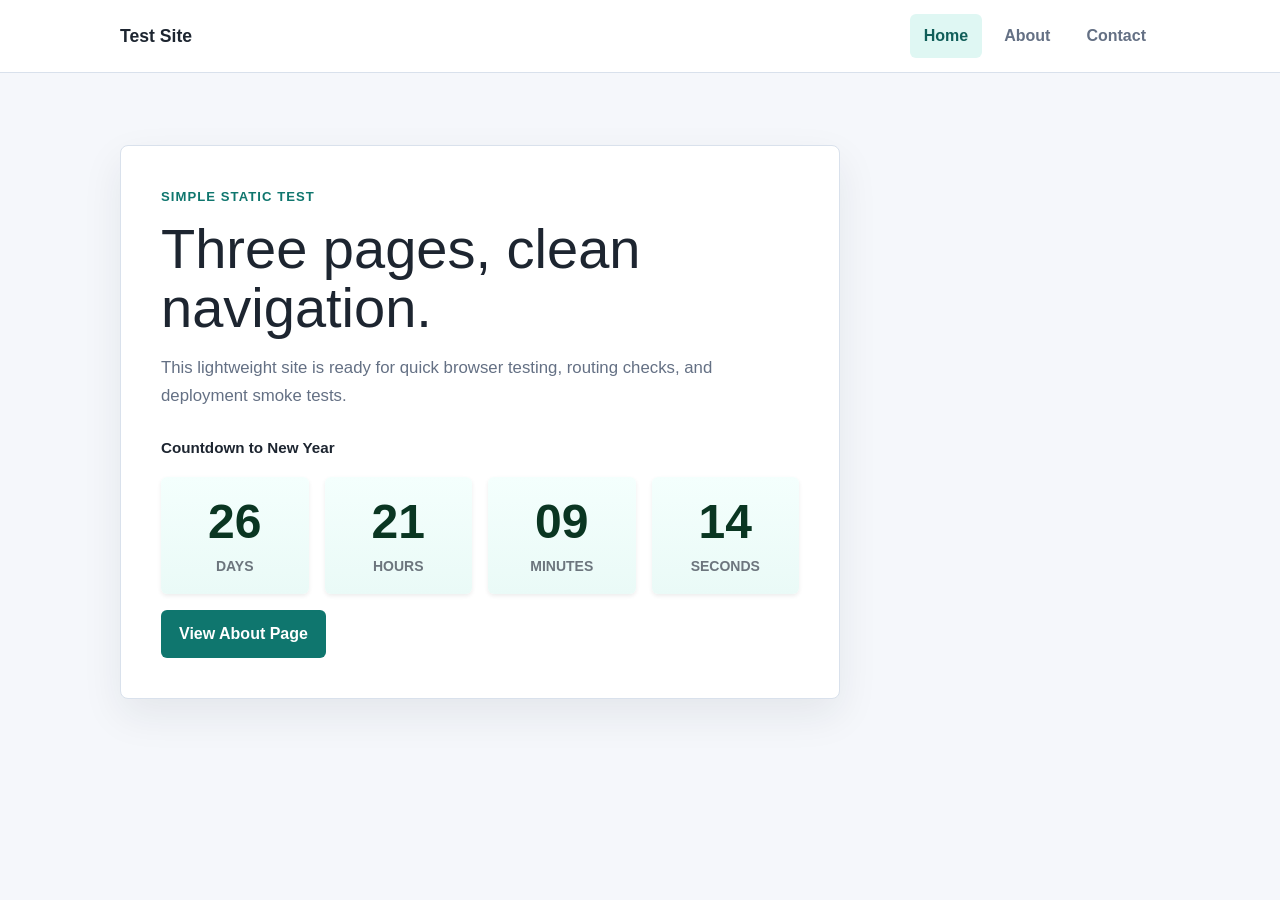
<file: index.html>
<!doctype html>
<html lang="en">
<head>
    <meta charset="utf-8">
    <meta name="viewport" content="width=device-width, initial-scale=1">
    <title>Test Site | Home</title>
    <link href="https://cdn.jsdelivr.net/npm/bootstrap@5.3.3/dist/css/bootstrap.min.css" rel="stylesheet">
    <link rel="stylesheet" href="styles.css">
</head>
<body>
    <header class="site-header">
        <nav class="nav" aria-label="Main navigation">
            <a class="brand" href="index.html">Test Site</a>
            <div class="nav-links">
                <a class="active" href="index.html">Home</a>
                <a href="about.html">About</a>
                <a href="contact.html">Contact</a>
            </div>
        </nav>
    </header>

    <main class="page">
        <section class="hero">
            <p class="eyebrow">Simple static test</p>
            <h1>Three pages, clean navigation.</h1>
            <p>This lightweight site is ready for quick browser testing, routing checks, and deployment smoke tests.</p>

            <div class="countdown mt-4" aria-live="polite">
                <p class="countdown-label mb-3">Countdown to New Year</p>
                <div class="row g-3" id="countdown" role="timer">
                    <div class="col-6 col-md-3">
                        <div class="card border-0 shadow-sm countdown-item h-100">
                            <div class="card-body text-center py-3">
                                <p class="display-5 fw-bold mb-1 text-success-emphasis" id="days">0</p>
                                <small class="text-uppercase text-secondary fw-semibold">Days</small>
                            </div>
                        </div>
                    </div>
                    <div class="col-6 col-md-3">
                        <div class="card border-0 shadow-sm countdown-item h-100">
                            <div class="card-body text-center py-3">
                                <p class="display-5 fw-bold mb-1 text-success-emphasis" id="hours">0</p>
                                <small class="text-uppercase text-secondary fw-semibold">Hours</small>
                            </div>
                        </div>
                    </div>
                    <div class="col-6 col-md-3">
                        <div class="card border-0 shadow-sm countdown-item h-100">
                            <div class="card-body text-center py-3">
                                <p class="display-5 fw-bold mb-1 text-success-emphasis" id="minutes">0</p>
                                <small class="text-uppercase text-secondary fw-semibold">Minutes</small>
                            </div>
                        </div>
                    </div>
                    <div class="col-6 col-md-3">
                        <div class="card border-0 shadow-sm countdown-item h-100">
                            <div class="card-body text-center py-3">
                                <p class="display-5 fw-bold mb-1 text-success-emphasis" id="seconds">0</p>
                                <small class="text-uppercase text-secondary fw-semibold">Seconds</small>
                            </div>
                        </div>
                    </div>
                </div>
            </div>

            <a class="button" href="about.html">View About Page</a>
        </section>
    </main>

    <script>
        const now = new Date();
        const target = new Date(now.getFullYear() + 1, 0, 1, 0, 0, 0);

        const daysEl = document.getElementById('days');
        const hoursEl = document.getElementById('hours');
        const minutesEl = document.getElementById('minutes');
        const secondsEl = document.getElementById('seconds');
        const countdownEl = document.getElementById('countdown');

        function updateCountdown() {
            const current = new Date();
            const diff = target - current;

            if (diff <= 0) {
                daysEl.textContent = '0';
                hoursEl.textContent = '0';
                minutesEl.textContent = '0';
                secondsEl.textContent = '0';
                countdownEl.setAttribute('aria-label', 'Countdown complete');
                return;
            }

            const days = Math.floor(diff / (1000 * 60 * 60 * 24));
            const hours = Math.floor((diff / (1000 * 60 * 60)) % 24);
            const minutes = Math.floor((diff / (1000 * 60)) % 60);
            const seconds = Math.floor((diff / 1000) % 60);

            daysEl.textContent = String(days);
            hoursEl.textContent = String(hours).padStart(2, '0');
            minutesEl.textContent = String(minutes).padStart(2, '0');
            secondsEl.textContent = String(seconds).padStart(2, '0');
        }

        updateCountdown();
        setInterval(updateCountdown, 1000);
    </script>
    <script src="https://cdn.jsdelivr.net/npm/bootstrap@5.3.3/dist/js/bootstrap.bundle.min.js"></script>
</body>
</html>
</file>
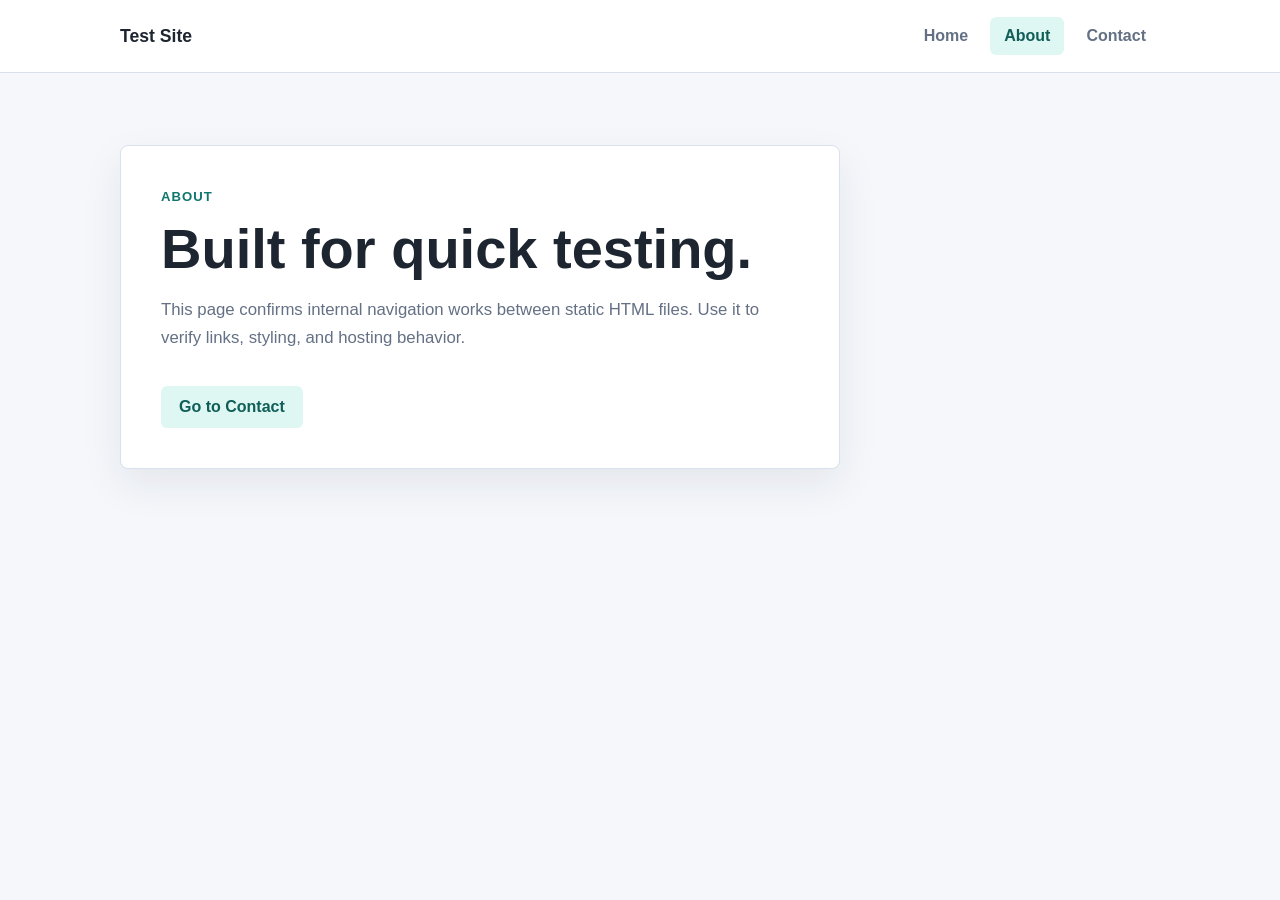
<file: about.html>
<!doctype html>
<html lang="en">
<head>
    <meta charset="utf-8">
    <meta name="viewport" content="width=device-width, initial-scale=1">
    <title>Test Site | About</title>
    <link rel="stylesheet" href="styles.css">
</head>
<body>
    <header class="site-header">
        <nav class="nav" aria-label="Main navigation">
            <a class="brand" href="index.html">Test Site</a>
            <div class="nav-links">
                <a href="index.html">Home</a>
                <a class="active" href="about.html">About</a>
                <a href="contact.html">Contact</a>
            </div>
        </nav>
    </header>

    <main class="page">
        <section class="panel">
            <p class="eyebrow">About</p>
            <h1>Built for quick testing.</h1>
            <p>This page confirms internal navigation works between static HTML files. Use it to verify links, styling, and hosting behavior.</p>
            <a class="button secondary" href="contact.html">Go to Contact</a>
        </section>
    </main>
</body>
</html>
</file>
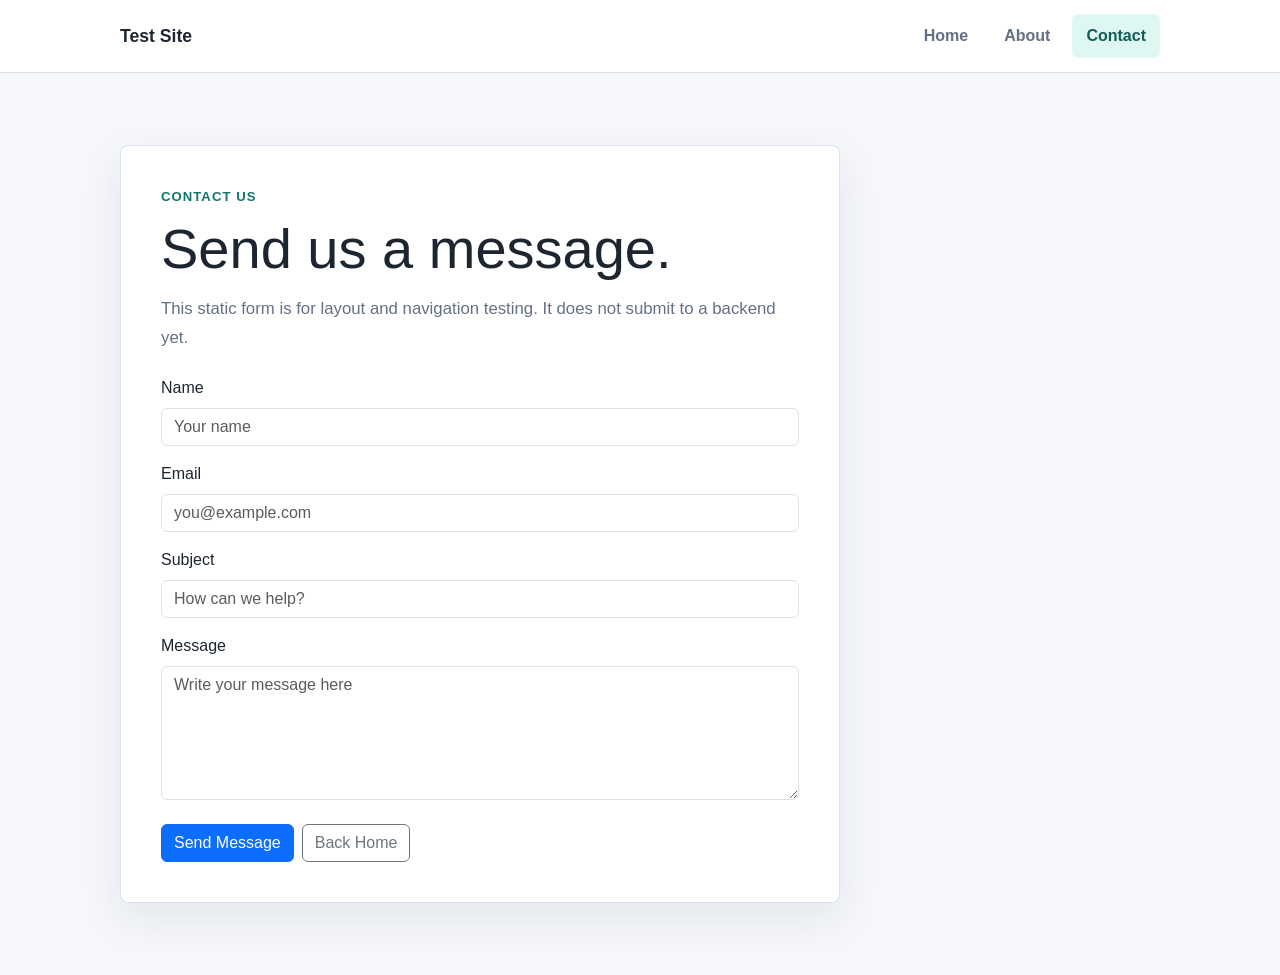
<file: contact.html>
<!doctype html>
<html lang="en">
<head>
    <meta charset="utf-8">
    <meta name="viewport" content="width=device-width, initial-scale=1">
    <title>Test Site | Contact</title>
    <link href="https://cdn.jsdelivr.net/npm/bootstrap@5.3.3/dist/css/bootstrap.min.css" rel="stylesheet">
    <link rel="stylesheet" href="styles.css">
</head>
<body>
    <header class="site-header">
        <nav class="nav" aria-label="Main navigation">
            <a class="brand" href="index.html">Test Site</a>
            <div class="nav-links">
                <a href="index.html">Home</a>
                <a href="about.html">About</a>
                <a class="active" href="contact.html">Contact</a>
            </div>
        </nav>
    </header>

    <main class="page">
        <section class="panel">
            <p class="eyebrow">Contact Us</p>
            <h1>Send us a message.</h1>
            <p>This static form is for layout and navigation testing. It does not submit to a backend yet.</p>

            <form action="#" method="post" class="mt-4">
                <div class="mb-3">
                    <label class="form-label" for="name">Name</label>
                    <input class="form-control" id="name" name="name" type="text" placeholder="Your name" required>
                </div>

                <div class="mb-3">
                    <label class="form-label" for="email">Email</label>
                    <input class="form-control" id="email" name="email" type="email" placeholder="you@example.com" required>
                </div>

                <div class="mb-3">
                    <label class="form-label" for="subject">Subject</label>
                    <input class="form-control" id="subject" name="subject" type="text" placeholder="How can we help?" required>
                </div>

                <div class="mb-4">
                    <label class="form-label" for="message">Message</label>
                    <textarea class="form-control" id="message" name="message" rows="5" placeholder="Write your message here" required></textarea>
                </div>

                <div class="d-flex flex-wrap gap-2">
                    <button class="btn btn-primary" type="submit">Send Message</button>
                    <a class="btn btn-outline-secondary" href="index.html">Back Home</a>
                </div>
            </form>
        </section>
    </main>
    <script src="https://cdn.jsdelivr.net/npm/bootstrap@5.3.3/dist/js/bootstrap.bundle.min.js"></script>
</body>
</html>
</file>
<file: styles.css>
:root {
    color-scheme: light;
    --bg: #f5f7fb;
    --panel: #ffffff;
    --text: #1d2530;
    --muted: #647084;
    --primary: #0f766e;
    --primary-dark: #115e59;
    --border: #d9e1ec;
}

* {
    box-sizing: border-box;
}

body {
    margin: 0;
    min-height: 100vh;
    font-family: Arial, Helvetica, sans-serif;
    color: var(--text);
    background: var(--bg);
}

.site-header {
    background: var(--panel);
    border-bottom: 1px solid var(--border);
}

.nav {
    width: min(1040px, calc(100% - 32px));
    min-height: 72px;
    margin: 0 auto;
    display: flex;
    align-items: center;
    justify-content: space-between;
    gap: 24px;
}

.brand {
    color: var(--text);
    font-size: 1.1rem;
    font-weight: 700;
    text-decoration: none;
}

.nav-links {
    display: flex;
    align-items: center;
    gap: 8px;
}

.nav-links a {
    color: var(--muted);
    padding: 10px 14px;
    border-radius: 6px;
    text-decoration: none;
    font-weight: 600;
}

.nav-links a:hover,
.nav-links a.active {
    color: var(--primary-dark);
    background: #dff7f3;
}

.page {
    width: min(1040px, calc(100% - 32px));
    margin: 0 auto;
    padding: 72px 0;
}

.hero,
.panel {
    max-width: 720px;
    background: var(--panel);
    border: 1px solid var(--border);
    border-radius: 8px;
    padding: 40px;
    box-shadow: 0 16px 40px rgba(29, 37, 48, 0.08);
}

.eyebrow {
    margin: 0 0 12px;
    color: var(--primary);
    font-size: 0.82rem;
    font-weight: 700;
    letter-spacing: 0.08em;
    text-transform: uppercase;
}

h1 {
    margin: 0 0 16px;
    font-size: clamp(2rem, 5vw, 3.5rem);
    line-height: 1.05;
}

p {
    color: var(--muted);
    font-size: 1.05rem;
    line-height: 1.7;
}

.countdown-label {
    margin: 0 0 10px;
    color: var(--text);
    font-size: 0.95rem;
    font-weight: 700;
}

.countdown-item {
    background: linear-gradient(180deg, #f4fffd 0%, #eafaf7 100%);
    border: 1px solid #cceeea;
}

.button {
    display: inline-flex;
    margin-top: 16px;
    padding: 12px 18px;
    color: #ffffff;
    background: var(--primary);
    border: 0;
    border-radius: 6px;
    text-decoration: none;
    font: inherit;
    font-weight: 700;
    cursor: pointer;
}

.button:hover {
    background: var(--primary-dark);
}

.button.secondary {
    color: var(--primary-dark);
    background: #dff7f3;
}

@media (max-width: 640px) {
    .nav {
        align-items: flex-start;
        flex-direction: column;
        padding: 16px 0;
    }

    .nav-links {
        width: 100%;
        flex-wrap: wrap;
    }

    .nav-links a {
        flex: 1;
        text-align: center;
    }

    .hero,
    .panel {
        padding: 28px;
    }
}
</file>
